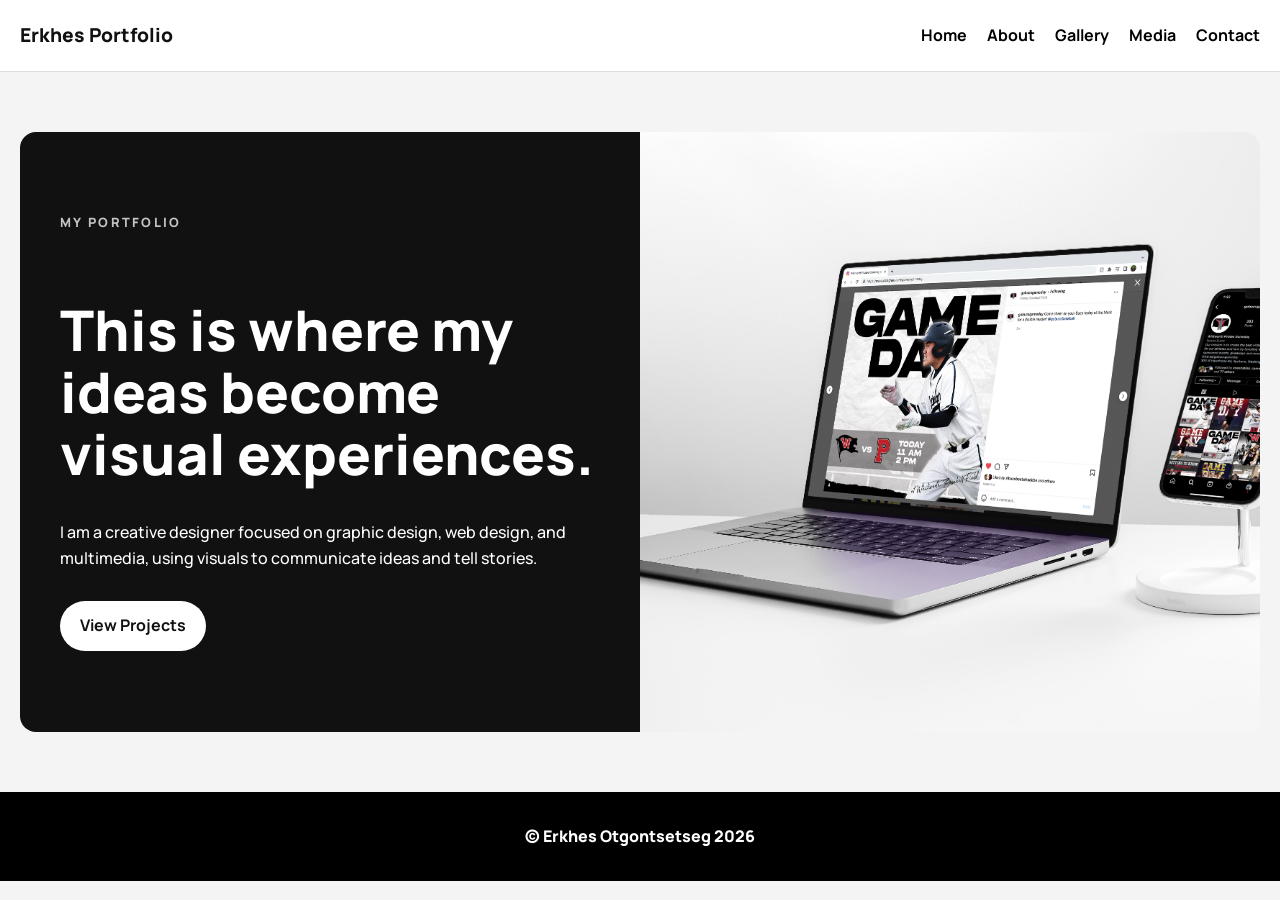
<file: index.html>
<!DOCTYPE html>
<html lang="en">
<head>
  <!-- This head section sets up the page title, responsive viewport, stylesheet, and fonts. -->
  <meta charset="utf-8">
  <meta name="viewport" content="width=device-width, initial-scale=1">
  <title>Home | Erkhes Portfolio</title>

  <!-- This connects the homepage to my main CSS file. -->
  <link rel="stylesheet" href="css/style.css">

  <!-- These Google Fonts are used throughout my portfolio site. -->
  <link rel="preconnect" href="https://fonts.googleapis.com">
  <link rel="preconnect" href="https://fonts.gstatic.com" crossorigin>

  <link href="https://fonts.googleapis.com/css2?family=Manrope&family=Poiret+One&family=Roboto&display=swap" rel="stylesheet">
</head>

<body>

  <!-- This header stays the same across all pages so the website feels consistent. -->
  <header class="site-header">

    <div class="container nav-bar">

      <!-- This is the portfolio title shown in the navigation area. -->
      <div class="site-title">
        Erkhes Portfolio
      </div>

      <!-- These navigation links help users move between pages. -->
      <nav class="site-nav">
        <a href="index.html" aria-current="page">Home</a>
        <a href="about.html">About</a>
        <a href="gallery.html">Gallery</a>
        <a href="media.html">Media</a>
        <a href="contact.html">Contact</a>
      </nav>

    </div>

  </header>

  <!-- This main section uses a split layout inspired by Dr. G's Visual Playground reference page. I changed the content, styling, and purpose to fit my own portfolio design. -->
  <main class="container">

    <!-- This split section creates a modern homepage layout with text on one side and an image on the other. -->
    <section class="split-c">

      <!-- This left side contains the main introduction text for the homepage. -->
      <div class="split-c-left">

        <!-- Small intro text -->
        <span class="split-c-eyebrow">
          My Portfolio
        </span>

        <!-- Main homepage heading -->
        <h1 class="split-c-h2">
          This is where my ideas become visual experiences.
        </h1>

        <!-- This paragraph explains the focus of my portfolio. -->
        <p class="split-c-p">
          I am a creative designer focused on graphic design, web design, and multimedia, using visuals to communicate ideas and tell stories.
        </p>

        <!-- This button links visitors to the gallery page. -->
        <a href="gallery.html" class="split-c-btn">
          View Projects
        </a>

      </div>

      <!-- This right side displays the main hero image for the homepage. -->
      <div class="split-c-right">

        <img src="assets/hero.png"
             alt="Portfolio hero image">

      </div>

    </section>
	  
	  

  </main>

  <!-- This footer stays consistent across the full website. -->
  <footer class="site-footer">
    <p>&copy; Erkhes Otgontsetseg 2026</p>
  </footer>

</body>
</html>
</file>
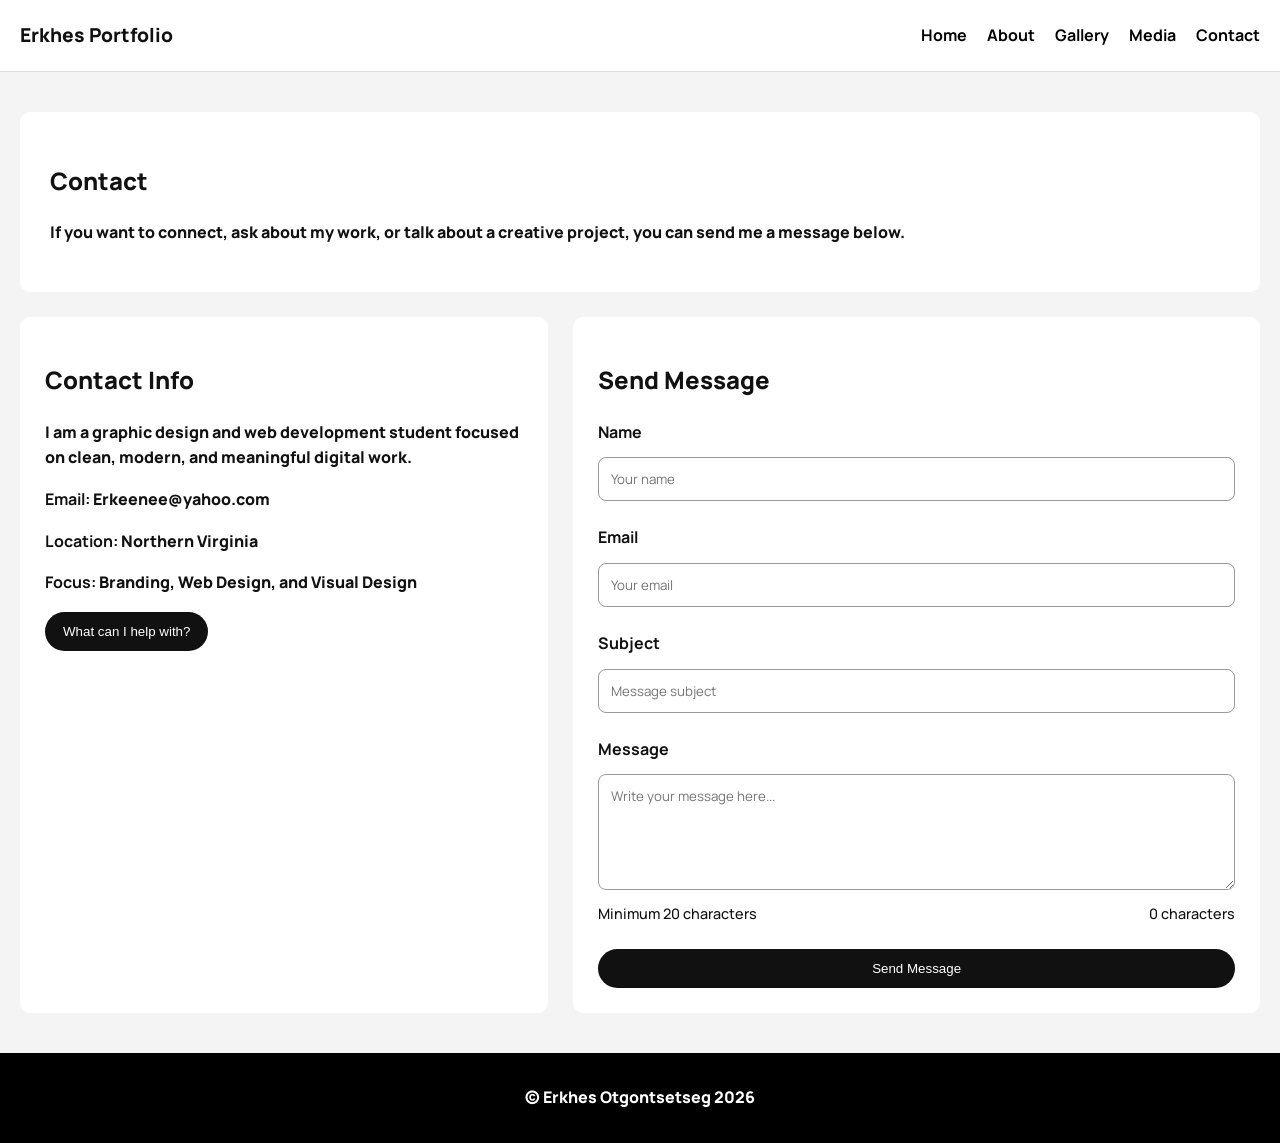
<file: contact.html>
<!DOCTYPE html>
<html lang="en">
<head>
  <!-- This head section connects my fonts, CSS file, and responsive settings. -->
  <meta charset="UTF-8">
  <meta name="viewport" content="width=device-width, initial-scale=1.0">
  <title>Contact | Erkhes Portfolio</title>

  <!-- This links my main CSS stylesheet to the page. -->
  <link rel="stylesheet" href="css/style.css">

  <!-- These Google Fonts keep the typography consistent across the site. -->
  <link rel="preconnect" href="https://fonts.googleapis.com">
  <link rel="preconnect" href="https://fonts.gstatic.com" crossorigin>

  <link href="https://fonts.googleapis.com/css2?family=Manrope&family=Poiret+One&family=Roboto&display=swap" rel="stylesheet">
</head>

<body>

  <!-- This header stays the same on every page for consistent navigation. -->
  <header class="site-header">

    <div class="container nav-bar">

      <!-- This is the site title shown in the navigation area. -->
      <div class="site-title">
        Erkhes Portfolio
      </div>

      <!-- These navigation links help users move through the portfolio pages. -->
      <nav class="site-nav">
        <a href="index.html">Home</a>
        <a href="about.html">About</a>
        <a href="gallery.html">Gallery</a>
        <a href="media.html">Media</a>
        <a href="contact.html" aria-current="page">Contact</a>
      </nav>

    </div>

  </header>

  <!-- This main section contains the full contact page content. -->
  <main class="container contact-page">

    <!-- This intro section explains how visitors can contact me. -->
    <section class="contact-intro">

      <h1>Contact</h1>

      <p>
        If you want to connect, ask about my work, or talk about a creative project,
        you can send me a message below.
      </p>

    </section>

    <!-- This layout separates my contact details and the contact form into two sections. -->
    <section class="contact-layout">

      <!-- This section gives visitors basic information about me and my design focus. -->
      <div class="contact-box">

        <h2>Contact Info</h2>

        <p>
          I am a graphic design and web development student focused on clean,
          modern, and meaningful digital work.
        </p>

        <p><strong>Email:</strong> Erkeenee@yahoo.com</p>
        <p><strong>Location:</strong> Northern Virginia</p>
        <p><strong>Focus:</strong> Branding, Web Design, and Visual Design</p>

        <!-- This FAQ button adds extra interaction to the contact page. -->
        <button
          class="contact-faq-btn"
          id="contactFaqBtn"
          type="button"
          aria-expanded="false"
          aria-controls="contactFaqAnswer">

          What can I help with?

        </button>

        <!-- This answer appears when the FAQ section is opened. -->
        <p class="contact-faq-answer" id="contactFaqAnswer">
          I can help with portfolio websites, branding ideas, social media graphics,
          visual layouts, and creative feedback.
        </p>

      </div>

      <!-- This section contains the contact form visitors can use to send a message. -->
      <div class="contact-box">

        <h2>Send Message</h2>

        <!-- This status message updates after form validation. -->
        <p id="contactFormStatus" aria-live="polite"></p>

        <!-- This form uses Formspree for submissions and JavaScript for validation. -->
        <form
          id="contactForm"
          class="contact-form"
          action="https://formspree.io/f/meenkano"
          method="POST"
          novalidate>

          <!-- This field collects the visitor's name. -->
          <label for="contactName">Name</label>

          <input
            id="contactName"
            name="name"
            type="text"
            placeholder="Your name"
            required
            aria-describedby="contactNameError">

          <p class="contact-error" id="contactNameError"></p>

          <!-- This field collects the visitor's email. -->
          <label for="contactEmail">Email</label>

          <input
            id="contactEmail"
            name="email"
            type="email"
            placeholder="Your email"
            required
            aria-describedby="contactEmailError">

          <p class="contact-error" id="contactEmailError"></p>

          <!-- This field helps organize the message topic. -->
          <label for="contactSubject">Subject</label>

          <input
            id="contactSubject"
            name="subject"
            type="text"
            placeholder="Message subject"
            required
            aria-describedby="contactSubjectError">

          <p class="contact-error" id="contactSubjectError"></p>

          <!-- This field lets the visitor write the full message. -->
          <label for="contactMessage">Message</label>

          <textarea
            id="contactMessage"
            name="message"
            rows="5"
            placeholder="Write your message here..."
            required
            aria-describedby="contactMessageHelp contactMessageError"></textarea>

          <!-- This helper section shows the minimum length and live character count. -->
          <div class="contact-help" id="contactMessageHelp">

            <span>Minimum 20 characters</span>

            <span>
              <span id="contactCharCount">0</span> characters
            </span>

          </div>

          <p class="contact-error" id="contactMessageError"></p>

          <!-- This button submits the form after validation passes. -->
          <button type="submit">
            Send Message
          </button>

        </form>

        <!-- This success message appears after the form is validated successfully. -->
        <div class="contact-success" id="contactSuccessMessage">
          Thank you! Your message is ready to send.
        </div>

      </div>

    </section>

  </main>

  <!-- This footer stays consistent with the rest of the website. -->
  <footer class="site-footer">
    <p>&copy; Erkhes Otgontsetseg 2026</p>
  </footer>

  <!-- This JavaScript controls the validation, character counter, and FAQ interaction.
       I also used ChatGPT to help understand and organize some of the JavaScript validation logic. -->

  <script>

    // This selects the form and all form fields.
    const contactForm = document.getElementById("contactForm");
    const contactName = document.getElementById("contactName");
    const contactEmail = document.getElementById("contactEmail");
    const contactSubject = document.getElementById("contactSubject");
    const contactMessage = document.getElementById("contactMessage");

    // These select the inline error message areas.
    const contactNameError = document.getElementById("contactNameError");
    const contactEmailError = document.getElementById("contactEmailError");
    const contactSubjectError = document.getElementById("contactSubjectError");
    const contactMessageError = document.getElementById("contactMessageError");

    // These select the status message, success message, and character counter.
    const contactFormStatus = document.getElementById("contactFormStatus");
    const contactSuccessMessage = document.getElementById("contactSuccessMessage");
    const contactCharCount = document.getElementById("contactCharCount");

    // This updates the character counter while the user types.
    contactMessage.addEventListener("input", function () {
      contactCharCount.textContent = contactMessage.value.length;
    });

    // These select the FAQ button and answer section.
    const contactFaqBtn = document.getElementById("contactFaqBtn");
    const contactFaqAnswer = document.getElementById("contactFaqAnswer");

    // This opens and closes the FAQ section.
    contactFaqBtn.addEventListener("click", function () {

      contactFaqAnswer.classList.toggle("contact-show");

      const isOpen = contactFaqAnswer.classList.contains("contact-show");

      contactFaqBtn.setAttribute("aria-expanded", isOpen);

    });

    // This checks if the email format is valid.
    function contactIsValidEmail(email) {
      return /^[^\s@]+@[^\s@]+\.[^\s@]+$/.test(email);
    }

    // This validates the form before submission.
    contactForm.addEventListener("submit", function (event) {

      let contactValid = true;

      // This clears old error messages before checking again.
      contactNameError.textContent = "";
      contactEmailError.textContent = "";
      contactSubjectError.textContent = "";
      contactMessageError.textContent = "";
      contactFormStatus.textContent = "";
      contactSuccessMessage.classList.remove("contact-show");

      // This checks if the name field is empty.
      if (contactName.value.trim() === "") {
        contactNameError.textContent = "Please enter your name.";
        contactValid = false;
      }

      // This checks if the email field is valid.
      if (contactEmail.value.trim() === "") {

        contactEmailError.textContent = "Please enter your email.";
        contactValid = false;

      } else if (!contactIsValidEmail(contactEmail.value.trim())) {

        contactEmailError.textContent = "Please enter a valid email address.";
        contactValid = false;

      }

      // This checks if the subject field is empty.
      if (contactSubject.value.trim() === "") {
        contactSubjectError.textContent = "Please enter a subject.";
        contactValid = false;
      }

      // This checks if the message is long enough.
      if (contactMessage.value.trim().length < 20) {

        contactMessageError.textContent = "Please write at least 20 characters.";
        contactValid = false;

      }

      // This stops submission if there are validation errors.
      if (!contactValid) {

        event.preventDefault();

        contactFormStatus.textContent = "Please fix the errors below.";

      } else {

        contactSuccessMessage.classList.add("contact-show");

      }

    });

  </script>

</body>
</html>
</file>
<file: css/style.css>
@charset "UTF-8";

/* These are my base styles. I start mobile-first so the layout works
well on small screens first, then I adjust it for larger screens later. */

body, h1, h2, h3 {
  font-family: "Manrope", sans-serif;
  font-optical-sizing: auto;
  font-weight: 900;
  font-style: normal;
}

body {
  margin: 0;
  background: #f4f4f4;
  color: #111;
  line-height: 1.6;
}

img {
  max-width: 100%;
  display: block;
}

a {
  color: #000;
  text-decoration: none;
}

a:hover {
  text-decoration: underline;
}

.container {
  max-width: 1500px;
  margin: 0 auto;
  padding: 20px;
}

/* Header and navigation styles */

.site-header {
  background: #ffffff;
  border-bottom: 1px solid #ddd;
  position: sticky;
  top: 0;
  z-index: 1000;
}

.nav-bar {
  display: flex;
  flex-direction: column;
  gap: 15px;
}

.site-title {
  font-size: 1.2rem;
  font-weight: 900;
}

.site-nav {
  display: flex;
  flex-direction: column;
  gap: 10px;
}

.site-nav a {
  font-weight: 700;
}

/* Footer styles */

.site-footer {
  background: #000000;
  color: #ffffff;
  text-align: center;
  padding: 16px;
}

/* Gallery page styles */

.gallery-hero-section {
  background: #ffffff;
  padding-top: 40px;
  padding-bottom: 20px;
}

.gallery-hero-section h1 {
  margin-bottom: 10px;
}

.gallery-hero-section p {
  margin: 0;
  max-width: 700px;
  font-weight: 500;
}

.gallery-showcase-section {
  padding-top: 20px;
  padding-bottom: 40px;
}

.gallery-grid {
  display: grid;
  grid-template-columns: 1fr;
  gap: 20px;
}

.gallery-card {
  background: #ffffff;
  border-radius: 10px;
  overflow: hidden;
  box-shadow: 0 4px 12px rgba(0, 0, 0, 0.08);
  transition: transform 0.35s ease, box-shadow 0.35s ease;
}

.gallery-card:hover {
  transform: translateY(-10px);
  box-shadow: 0 10px 20px rgba(0, 0, 0, 0.18);
}

.gallery-card img {
  width: 100%;
  height: auto;
}

.gallery-card h2 {
  margin: 16px 16px 8px;
}

.gallery-card p {
  margin: 0 16px 20px;
  font-weight: 500;
}

/* Gallery animation styles */

@keyframes galleryFadeUp {
  from {
    opacity: 0;
    transform: translateY(30px);
  }

  to {
    opacity: 1;
    transform: translateY(0);
  }
}

.gallery-load-in {
  opacity: 0;
  animation: galleryFadeUp 0.8s ease forwards;
}

.gallery-load-delay {
  opacity: 0;
  animation: galleryFadeUp 0.8s ease forwards;
  animation-delay: 0.3s;
}

.gallery-reveal {
  opacity: 0;
  transform: translateY(80px);
  transition: opacity 0.9s ease, transform 0.9s ease;
}

.gallery-reveal.active {
  opacity: 1;
  transform: translateY(0);
}

/* Responsive layouts */

@media (min-width: 600px) {

  .nav-bar {
    flex-direction: row;
    justify-content: space-between;
    align-items: center;
  }

  .site-nav {
    flex-direction: row;
    flex-wrap: wrap;
    gap: 20px;
  }

  .gallery-grid {
    grid-template-columns: repeat(2, 1fr);
  }

  .work-grid {
    grid-template-columns: repeat(2, 1fr);
  }

}

@media (min-width: 900px) {

  .gallery-grid {
    grid-template-columns: repeat(3, 1fr);
  }

  .work-grid {
    grid-template-columns: repeat(3, 1fr);
  }

}

/* Accessibility settings for reduced motion */

@media (prefers-reduced-motion: reduce) {

  .gallery-load-in,
  .gallery-load-delay {
    animation-duration: 0.01ms !important;
  }

  .gallery-card,
  .gallery-reveal {
    transition: none;
  }

  .gallery-reveal {
    opacity: 1;
    transform: none;
  }

}

/* Gallery button styles */

.gallery-open-btn {
  margin-left: 16px;
  margin-top: 10px;
  margin-bottom: 16px;

  padding: 10px 16px;

  background: #111;
  color: #fff;

  border: none;
  border-radius: 999px;

  font-size: 14px;
  font-weight: 600;

  cursor: pointer;

  transition: transform 0.2s ease, opacity 0.2s ease;
}

.gallery-open-btn:hover,
.gallery-open-btn:focus-visible {
  transform: translateY(-2px);
  opacity: 0.85;
}

/* Gallery modal styles */

.gallery-modal {
  position: fixed;
  top: 0;
  left: 0;
  width: 100%;
  height: 100%;

  background: rgba(0, 0, 0, 0.8);

  display: flex;
  justify-content: center;
  align-items: center;

  z-index: 2000;

  opacity: 0;
  visibility: hidden;
  transition: 0.3s;
}

.gallery-modal.show {
  opacity: 1;
  visibility: visible;
}

.gallery-modal-content {
  background: #fff;
  padding: 20px;
  border-radius: 10px;
  max-width: 600px;
  width: 90%;
  text-align: center;
  position: relative;
}

.gallery-modal-content img {
  width: 100%;
  max-height: 70vh;
  object-fit: contain;
  margin-bottom: 10px;
}

.gallery-modal-close {
  position: absolute;
  top: 10px;
  right: 15px;
  font-size: 24px;
  border: none;
  background: none;
  cursor: pointer;
}

/* Shared work section styles */

.work-section {
  margin-bottom: 40px;
}

.work-section h2 {
  margin-bottom: 20px;
}

.work-grid {
  display: grid;
  grid-template-columns: 1fr;
  gap: 20px;
}

.work-card img {
  width: 100%;
}

.work-card p {
  margin-top: 10px;
  font-weight: 500;
}

/* Media page styles */

.media-page {
  padding-top: 40px;
  padding-bottom: 40px;
}

.media-intro {
  text-align: center;
  margin-bottom: 20px;
  animation: fadeIn 1s ease;
}

.media-buttons {
  text-align: center;
  margin-bottom: 25px;
}

.media-buttons button,
.media-section button {
  padding: 10px 18px;
  margin: 5px;
  border: none;
  border-radius: 20px;
  background-color: black;
  color: white;
  cursor: pointer;
  transition: all 0.3s ease;
}

.media-buttons button:hover,
.media-section button:hover {
  background-color: #333;
  transform: translateY(-2px);
}

button:focus,
a:focus {
  outline: 3px solid #aaa;
  outline-offset: 3px;
}

.hidden {
  display: none;
}

.media-section {
  text-align: center;
  background-color: #f5f5f5;
  padding: 25px;
  border-radius: 16px;
  margin-top: 20px;
}

video {
  display: block;
  width: 100%;
  max-width: 700px;
  margin: 20px auto;
  border-radius: 12px;
}

.media-section button {
  display: block;
  margin: 15px auto;
}

audio {
  width: 100%;
  margin-top: 15px;
}

.story-card {
  background: white;
  padding: 15px;
  margin: 15px auto;
  border-radius: 12px;
  max-width: 500px;
  transition: transform 0.3s ease;
}

.story-card:hover {
  transform: scale(1.03);
}

/* Simple fade animation */

@keyframes fadeIn {
  from {
    opacity: 0;
  }

  to {
    opacity: 1;
  }
}

/* Contact page styles */

.contact-page {
  padding-top: 40px;
  padding-bottom: 40px;
}

.contact-intro {
  background: #ffffff;
  padding: 30px;
  border-radius: 10px;
  margin-bottom: 25px;
}

.contact-layout {
  display: grid;
  grid-template-columns: 1fr;
  gap: 25px;
}

.contact-box {
  background: #ffffff;
  padding: 25px;
  border-radius: 10px;
}

.contact-form {
  display: flex;
  flex-direction: column;
  gap: 12px;
}

.contact-form label {
  font-weight: 700;
}

.contact-form input,
.contact-form textarea {
  padding: 12px;
  border: 1px solid #999;
  border-radius: 8px;
  font-family: inherit;
}

.contact-error {
  color: #b00020;
  font-size: 0.9rem;
  margin: 0;
}

.contact-help {
  display: flex;
  justify-content: space-between;
  font-size: 0.9rem;
  font-weight: 500;
}

.contact-form button,
.contact-faq-btn {
  padding: 12px 18px;
  background: #111;
  color: #fff;
  border: none;
  border-radius: 999px;
  cursor: pointer;
}

.contact-success,
.contact-faq-answer {
  display: none;
}

.contact-show {
  display: block;
}

@media (min-width: 800px) {

  .contact-layout {
    grid-template-columns: 1fr 1.3fr;
  }

}

/* Homepage split layout styles

   I used Dr. G's Visual Playground page
   as inspiration for some layout ideas,
   then changed the content and styling
   to fit my own portfolio.
*/

.split-c {
  display: grid;
  grid-template-columns: 1fr;
  margin-top: 40px;
  margin-bottom: 40px;
  background: #ffffff;
  border-radius: 16px;
  overflow: hidden;
}

.split-c-left {
  background: #111111;
  color: #ffffff;
  padding: 60px 40px;
  display: flex;
  flex-direction: column;
  justify-content: center;
}

.split-c-eyebrow {
  font-size: 0.8rem;
  letter-spacing: 0.18em;
  text-transform: uppercase;
  margin-bottom: 20px;
  opacity: 0.75;
}

.split-c-h2 {
  font-size: clamp(2rem, 5vw, 3.5rem);
  line-height: 1.1;
  margin-bottom: 20px;
}

.split-c-p {
  max-width: 520px;
  font-weight: 500;
  margin-bottom: 30px;
}

.split-c-btn {
  display: inline-block;
  background: #ffffff;
  color: #111111;
  padding: 12px 20px;
  border-radius: 999px;
  font-weight: 700;
  width: fit-content;
}

.split-c-btn:hover {
  opacity: 0.8;
}

.split-c-right img {
  width: 100%;
  height: 100%;
  object-fit: cover;
}

@media (min-width: 900px) {

  .split-c {
    grid-template-columns: 1fr 1fr;
    min-height: 600px;
  }

}

/* About page intro card styles */

.intro-a {
  text-align: center;
  padding: 60px 40px;
  background: #111111;
  border-radius: 16px;
  margin-top: 40px;
  margin-bottom: 40px;
}

.intro-a-photo {
  width: 160px;
  height: 160px;
  border-radius: 50%;
  object-fit: cover;
  margin: 0 auto 28px;
  border: 3px solid rgba(255, 255, 255, 0.25);
}

.intro-a-name {
  font-size: clamp(1.8rem, 4vw, 2.6rem);
  color: #ffffff;
  margin-bottom: 6px;
}

.intro-a-role {
  font-size: 0.9rem;
  color: #ffffff;
  font-weight: 700;
  margin-bottom: 20px;
}

.intro-a-bio {
  font-size: 0.95rem;
  color: rgba(255, 255, 255, 0.75);
  max-width: 600px;
  margin: 0 auto;
  line-height: 1.75;
  font-weight: 500;
}

.intro-a-links {
  display: flex;
  flex-wrap: wrap;
  gap: 12px;
  justify-content: center;
  margin-top: 24px;
}

.intro-a-links a {
  font-size: 0.85rem;
  font-weight: 700;
  color: #ffffff;
  text-decoration: none;
  padding: 8px 16px;
  border-radius: 999px;
  border: 1px solid rgba(255, 255, 255, 0.25);
}

.intro-a-links a:hover {
  background: #ffffff;
  color: #111111;
}

/* About page timeline styles */

.timeline {
  position: relative;
  padding: 30px 30px 30px 50px;
  margin-top: 25px;
  background: #111111;
  border-radius: 16px;
}

.timeline::before {
  content: "";
  position: absolute;
  left: 24px;
  top: 30px;
  bottom: 30px;
  width: 2px;
  background: rgba(255, 255, 255, 0.18);
}

.tl-item {
  position: relative;
  padding: 0 0 40px 28px;
}

.tl-item:last-child {
  padding-bottom: 0;
}

.tl-dot {
  position: absolute;
  left: -32px;
  top: 5px;
  width: 12px;
  height: 12px;
  border-radius: 50%;
  background: #ffffff;
  border: 2px solid #111111;
}

.tl-year {
  font-size: 0.75rem;
  font-weight: 700;
  letter-spacing: 0.08em;
  text-transform: uppercase;
  color: rgba(255, 255, 255, 0.7);
  margin-bottom: 6px;
}

.tl-title {
  font-size: 1.05rem;
  font-weight: 700;
  color: #ffffff;
  margin-bottom: 6px;
  line-height: 1.3;
}

.tl-desc {
  font-size: 0.9rem;
  color: rgba(255, 255, 255, 0.7);
  line-height: 1.7;
  max-width: 600px;
}
/* About page scrolling gallery styles */

.about-marquee-section {
  margin-bottom: 50px;
}

.about-marquee-section h2 {
  margin-bottom: 20px;
}

.about-marquee-track {
  overflow: hidden;
  border-radius: 16px;
  background: #ffffff;
  padding: 12px 0;
}

.about-marquee-inner {
  display: flex;
  gap: 12px;
  width: max-content;
  animation: aboutMarqueeScroll 28s linear infinite;
}

.about-marquee-inner img {
  height: 220px;
  width: auto;
  border-radius: 12px;
  object-fit: cover;
  flex-shrink: 0;
}

@keyframes aboutMarqueeScroll {
  from {
    transform: translateX(0);
  }

  to {
    transform: translateX(-50%);
  }
}

/* This respects accessibility settings if users prefer less motion */
@media (prefers-reduced-motion: reduce) {
  .about-marquee-inner {
    animation: none;
  }
}
</file>
